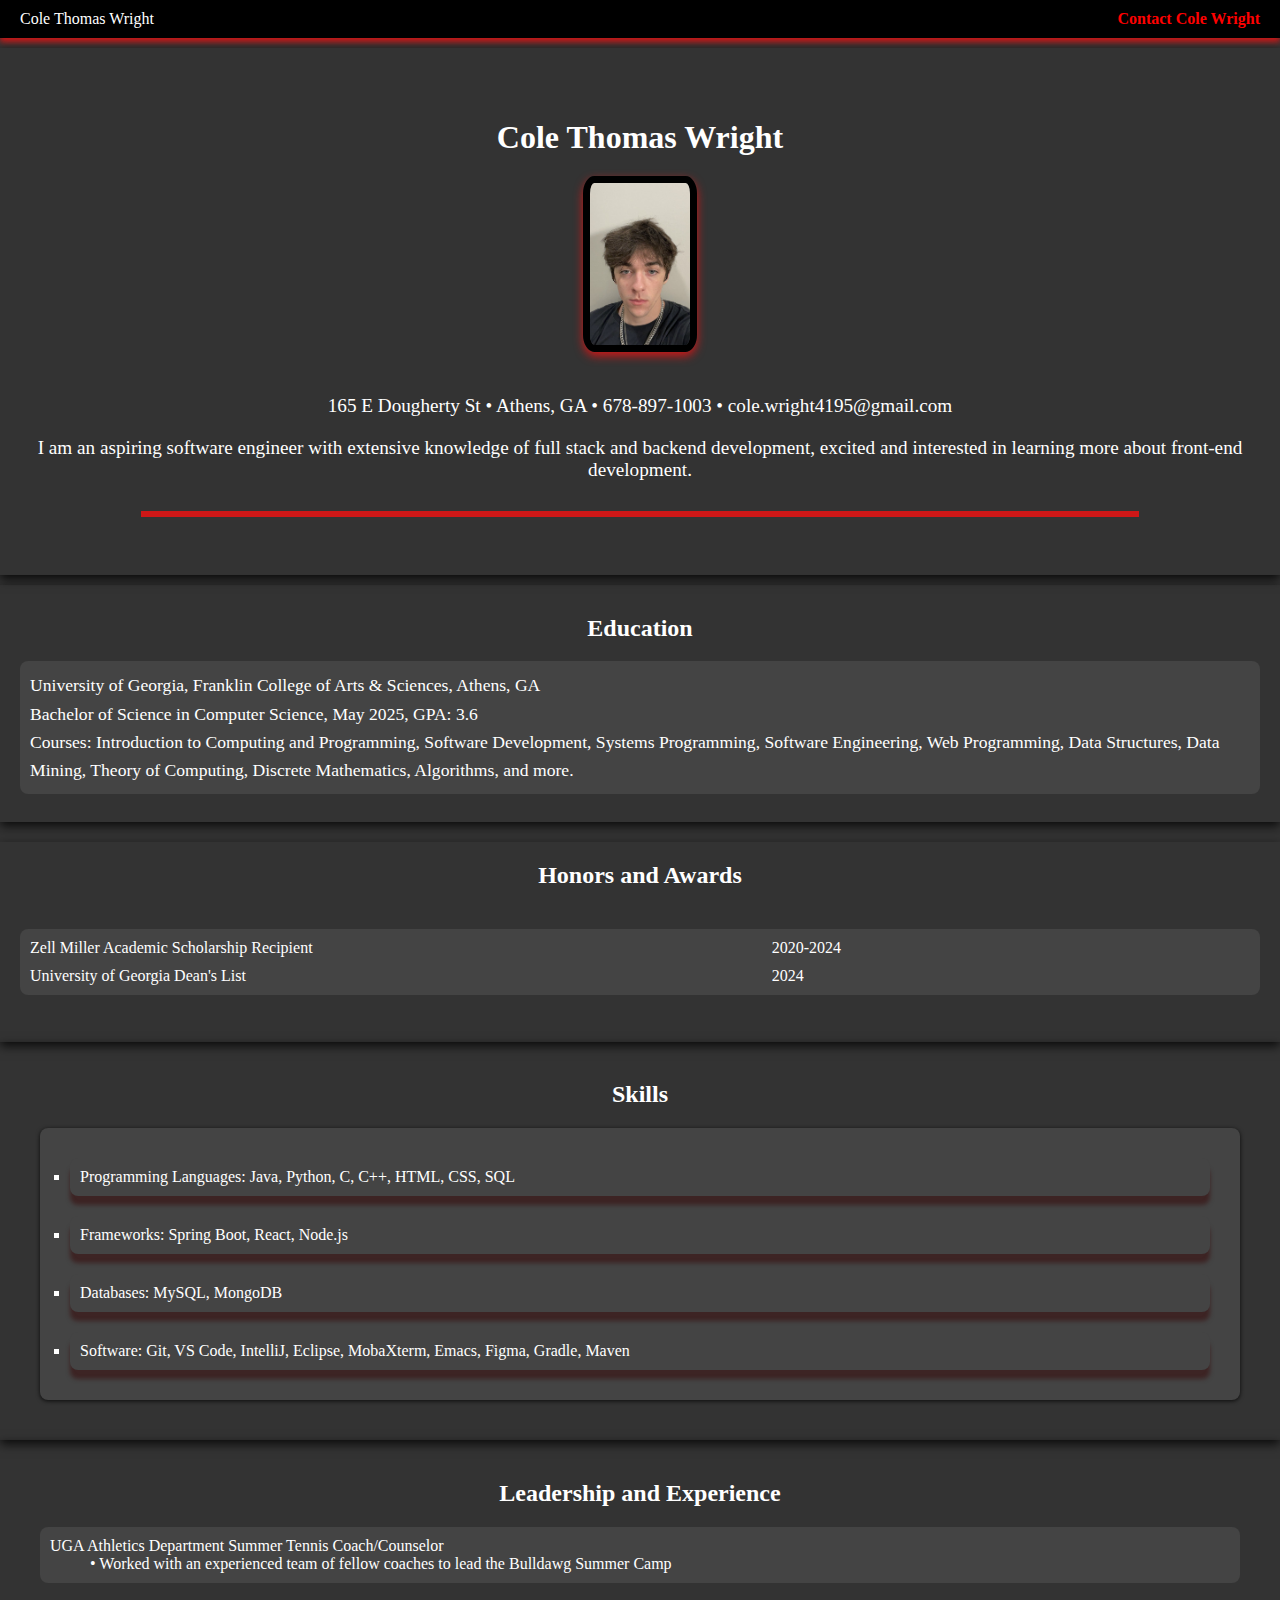
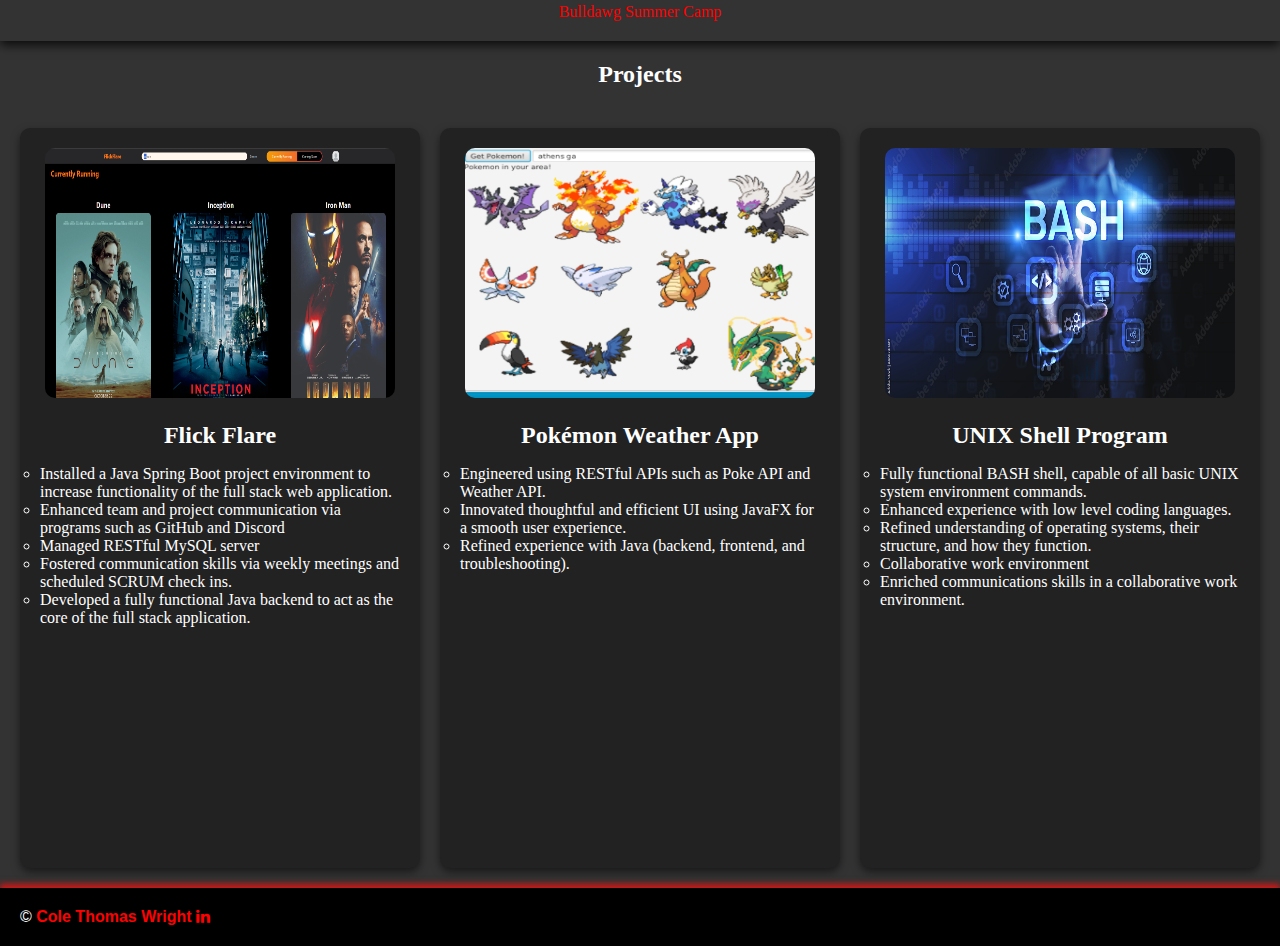
<file: index.html>
<!DOCTYPE html>
<html lang="en">
<head>
    <meta charset="UTF-8">
    <meta name="viewport" content="width=device-width, initial-scale=1.0">
    <meta http-equiv="X-UA-Compatible" content="IE=edge">
    <link rel="stylesheet" href="CSS/style.css">
    <title>Cole Thomas Wright</title>
    <link rel="stylesheet" href="https://cdnjs.cloudflare.com/ajax/libs/font-awesome/4.7.0/css/font-awesome.min.css">
    <link href="https://fonts.googleapis.com/css2?family=Lato:wght@400;700&family=Montserrat:wght@700&display=swap" rel="stylesheet">

</head>
<body>
        <section class = "nav">
        <nav>
            <p>Cole Thomas Wright</p>
            <p><a href="contact.html">Contact Cole Wright</a></p>
        </nav>
        </section>

    <section class = "splash">
    <h1>Cole Thomas Wright</h1>
    <img src="images/headshot.jpg" style="width:100px;height:auto;" alt="Cole Thomas Wright">
    <p>165 E Dougherty St &bull; Athens, GA &bull; 678-897-1003 &bull; cole.wright4195@gmail.com</p>
    <p>I am an aspiring software engineer with extensive knowledge of full stack and backend development, excited and interested in learning more about front-end development.</p>

    <hr>
    </section>

    <section class = "education">
        <h2>Education</h2>
        <p>
            University of Georgia, Franklin College of Arts & Sciences, Athens, GA<br>
            Bachelor of Science in Computer Science, May 2025, GPA: 3.6<br>
            Courses: Introduction to Computing and Programming, Software Development, Systems Programming, 
            Software Engineering, Web Programming, Data Structures, Data Mining, Theory of Computing, Discrete Mathematics, Algorithms, and more.
        </p>
    </section>

    <section class = "HonorsandAwards">
        <h2>Honors and Awards</h2>
        <dl>
            <dt>Zell Miller Academic Scholarship Recipient</dt>
            <dd>2020-2024</dd>
            <dt>University of Georgia Dean's List</dt>
            <dd>2024</dd>
        </dl>
    </section>

    <section class = "Skills">
        <h2>Skills</h2>
        <ul>
            <li>Programming Languages: Java, Python, C, C++, HTML, CSS, SQL</li>
            <li>Frameworks: Spring Boot, React, Node.js</li>
            <li>Databases: MySQL, MongoDB</li>
            <li>Software: Git, VS Code, IntelliJ, Eclipse, MobaXterm, Emacs, Figma, Gradle, Maven</li>
        </ul>
    </section>

    <section class = "experience">
        <h2>Leadership and Experience</h2>
        <dl>
            <dt>UGA Athletics Department Summer Tennis Coach/Counselor</dt>
            <dd>&bull; Worked with an experienced team of fellow coaches to lead the Bulldawg Summer Camp</dd>
        </dl>
        <a href="http://www.bulldogtenniscamp.com/" target="_blank">Bulldawg Summer Camp</a>
    </section>

    <section class = "projects">
        <h2>Projects</h2>
        <div class="three-col">
            <div class="card">
                <img src="images/flickflare screenshot.png" alt="Project 1">
                <h3>Flick Flare</h3>
                <ul>
                    <li>Installed a Java Spring Boot project environment to increase functionality of the full stack web application.</li>
                    <li>Enhanced team and project communication via programs such as GitHub and Discord</li>
                    <li>Managed RESTful MySQL server</li>
                    <li>Fostered communication skills via weekly meetings and scheduled SCRUM check ins.</li>
                    <li>Developed a fully functional Java backend to act as the core of the full stack application.</li>
                </ul>
            </div>
        
            <div class="card">
                <img src="images/pokemon weather screenshot.png" alt="Project 2">
                <h3>Pokémon Weather App</h3>
                <ul>
                    <li>Engineered using RESTful APIs such as Poke API and Weather API.</li>
                    <li>Innovated thoughtful and efficient UI using JavaFX for a smooth user experience. </li>
                    <li>Refined experience with Java (backend, frontend, and troubleshooting).</li>
                </ul>
            </div>
        
            <div class="card">
                <img src="images/bash stock.jpg" alt="Project 3">
                <h3>UNIX Shell Program</h3>
                <ul>
                    <li>Fully functional BASH shell, capable of all basic UNIX system environment commands.</li>
                    <li>Enhanced experience with low level coding languages.</li>
                    <li>Refined understanding of operating systems, their structure, and how they function.</li>
                    <li>Collaborative work environment</li>
                    <li>Enriched communications skills in a collaborative work environment.</li>

                </ul>
            </div>
        </div>
    </section>
    <section class = "footer">
    <footer>
        <p>&copy; <a href="contact.html">Cole Thomas Wright</a>
            <a href="https://www.linkedin.com/in/cole-wright-b3b8472b1" target="_blank">
                <i class="fa fa-linkedin"></i>
            </a>
        </p>
    </footer>
</section>

</body>
</html>
</file>
<file: CSS/style.css>
/* Apply font to body */
body {
    margin: 0;
    background-color: #333;
    color: white;
    font-family: 'Roboto', sans-serif;  /* Use Roboto for body text */
}

/* Style the nav container */
.nav nav {
    display: flex;                   /* Enable Flexbox */
    justify-content: space-between;  /* Push items to opposite sides */
    align-items: flex-start;         /* Align items to the top of the nav container */
    padding: 10px 20px;              /* Add some padding for spacing */
    background-color: #000000;       /* Dark background for the nav bar */
    box-shadow: 0 4px 6px rgba(245, 16, 16, 0.795);
}

/* Reset margins for nav items */
.nav p {
    margin: 0;
    font-family: 'Playfair Display', serif; /* Use Roboto for navigation items */
}

/* Style the link */
.nav a {
    color: red;
    text-decoration: none;
    font-weight: bold;
}

/* Hover effect for the link */
.nav a:hover {
    color:rgb(249, 119, 119)
}

/* Style the splash section */
.splash {
    font-family: 'Playfair Display', serif;
    text-align: center;
    padding: 50px 20px;
    background-color: #333;
    color: white;
    box-shadow: 0 4px 10px rgba(0, 0, 0, 0.8);
    margin: 10px auto;
}

/* Style the heading with Playfair Display */
.splash h1 {
    font-family: 'Playfair Display', serif; /* Use Playfair Display for headings */
    font-size: 2rem;
    font-weight: bold;
    margin-bottom: 20px;
    color: white;
}

/* Style the image */
.splash img {
    border: 7px solid black;
    border-radius: 10%;
    box-shadow: 0 4px 10px rgba(245, 16, 16, 0.8);
    width: 150px;
    height: auto;
    margin-bottom: 20px;
}

/* Style the contact and bio text */
.splash p {
    font-family: 'Playfair Display', serif;/* Use Roboto for paragraphs */
    font-size: 1.2rem;
    margin-bottom: 10px;
    color: white;
}

.splash hr, .education hr, .HonorsandAwards hr, .Skills hr {
    border: 3px solid rgba(245, 16, 16, 0.8);
    margin-top: 30px;
    width: 80%;
    margin-left: auto;
    margin-right: auto;
}

/* Style the education section */
.education {
    font-family: 'Playfair Display', serif;
    padding: 10px 20px;
    box-shadow: 0 4px 10px rgba(0, 0, 0, 0.8);
}

.education h2 {
    font-family: 'Playfair Display', serif;  /* Use Playfair Display for headings */
    display: flex;
    justify-content: center;
    color: white;
}
.education p {
    font-family: 'Playfair Display', serif;
    font-size: 1.1rem;  /* Font size for education paragraph */
    line-height: 1.6;
    padding: 10px;
    background-color: #444;
    border-radius: 8px;
   
    
}

.HonorsandAwards {
    font-family: 'Playfair Display', serif;
    height: 200px;
    padding: 20px, 20px;
    box-shadow: 0 4px 10px rgba(0, 0, 0, 0.8);
    
    
}
.HonorsandAwards h2 {
    font-family: 'Playfair Display', serif;
    padding: 20px;
    font-family:'Times New Roman';
    display: flex;
    justify-content: center;
    color: white;
    
}
.HonorsandAwards dl {
    
    font-family: 'Playfair Display', serif;
    display: grid;
    grid-template-columns: auto auto;  /* Grid layout for definition list */
    gap: 10px;
    border-radius: 8px;
    padding: 10px;
    background-color: #444;
    margin: 20px;
}

ul {
    list-style-type: square;  /* Change default list style */
    padding-left: 20px;
}
.Skills {
    padding: 20px;
    box-shadow: 0 4px 10px rgba(0, 0, 0, 0.8); /* Add shadow for separation */
}

.Skills h2 {
    font-family: 'Playfair Display', serif;
    display: flex;
    justify-content: center;
    color: white;
}

.Skills ul {
    border-radius: 8px;
    box-shadow: 0 1px 4px rgba(0, 0, 0, 0.8);
    padding: 10px;
    background-color: #444;
    margin: 20px;
    
}

.Skills ul li {
    font-family: 'Playfair Display', serif;
    border-radius: 8px;
    box-shadow: 0 9px 4px rgba(53, 3, 3, 0.5);
    padding: 10px;
    background-color: #444;
    margin: 20px;
    border-width: 10px;
    border-color: #000000;
    
}
.experience {
    padding: 20px;
    box-shadow: 0 4px 10px rgba(0, 0, 0, 0.8);

}
.experience h2 {
    font-family: 'Playfair Display', serif;
    display: flex;
    justify-content: center;
    color: white;
}
.experience dl {
    font-family: 'Playfair Display', serif;
    border-radius: 8px;
    padding: 10px;
    background-color: #444;
    margin: 20px;
    border-width: 10px;
    border-color: #000000;

}
.experience a {
    font-family: 'Playfair Display', serif;
    display: flex;
    text-decoration: none;
    justify-content: center;
    color: red;
}
.experience a:hover {
    color:rgb(249, 119, 119)
}
.projects h2 {
    font-family: 'Playfair Display', serif;
    display: flex;
    justify-content: center;

}
.three-col {
    display: grid;
    grid-template-columns: repeat(3, 1fr);  /* Create 3 column layout */
    gap: 20px;
    padding: 20px;

}

.card {
    font-family: 'Playfair Display', serif;
    display: block;
    padding: 20px;
    background-color: #222;
    border-radius: 10px;
    box-shadow: 0 4px 8px rgba(0, 0, 0, 0.5);
    height: 700px;
    margin:auto;
}

.card img {
    display: block;
    width: 350px; 
    height: 250px;
    margin-bottom: 10px;
    margin:auto;
    border-radius: 10px;
    
}

.card h3 {
    display: flex;
    font-family: 'Times New Roman', serif;  /* Use Times New Roman for project titles */
    font-size: 1.5rem;
    margin-bottom: 10px;
    justify-content: center;
}

.card ul {
    list-style-type: circle;  /* Style for project details list */
    padding-left: 0;
}




.footer {
    display: flex;
    justify-content: space-between;
    align-items: flex-start;
    padding: 20px;
    background-color: #000000;
    box-shadow: 0 -4px 6px rgba(245, 16, 16, 0.795);
}

.footer p {
    margin: 0;
}

/* Style the link */
.footer a {
    color: red;
    text-decoration: none;
    font-weight: bold;
}

/* Hover effect for the link */
.footer a:hover {
    text-decoration: underline;
}


.contact {
    font-family: 'Playfair Display', serif;
    text-align: center;
    background-color: #333;
    color: white;
    box-shadow: 0 4px 10px rgba(0, 0, 0, 0.8);
  
    
}

.contact h1 {
    padding: 20px;
    font-family: 'Playfair Display', serif;
    font-size: 2.0rem;
    margin-bottom: 20px;
    color: white;
}

.contact p {
    display: flex;
    font-size: 1.2rem;
    padding-bottom: 20px;
    margin-bottom: 10px;
    color: white;
    justify-content: center
    
}

/* Form Styling */
form {
    text-align: center;
    padding: 20px;
    background-color: #444;
    border-radius: 10px;
    box-shadow: 0 4px 10px rgba(0, 0, 0, 0.8);
    margin: 20px auto;
    max-width: 600px;
}

form label {
    font-size: 1.2rem;
    display: block;
    margin: 10px 0 5px 0;
    color: white;
}

form input[type="text"],
form input[type="email"],
form textarea {
    width: 90%;
    padding: 10px;
    margin-bottom: 20px;
    border: 1px solid #555;
    border-radius: 5px;
    background-color: #222;
    color: white;
    font-size: 1rem;
}

form input[type="submit"] {
    padding: 10px 30px;
    font-size: 1.2rem;
    font-weight: bold;
    color: white;
    background-color: red;
    border: none;
    border-radius: 5px;
    cursor: pointer;
    transition: background-color 0.3s ease;
}

form input[type="submit"]:hover {
    background-color: rgb(249, 119, 119);
}
</file>
